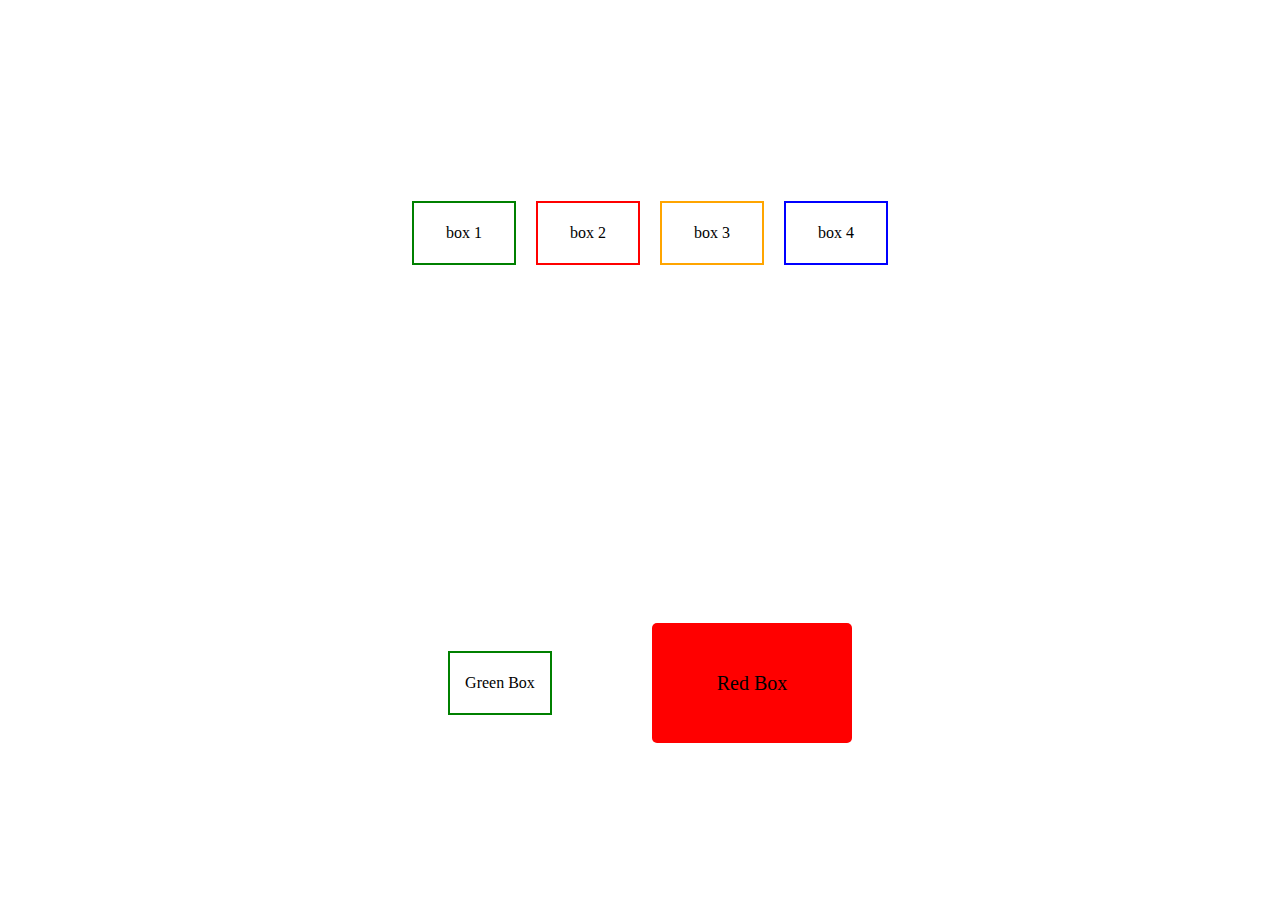
<file: AnimationsIntro/index.html>
<!DOCTYPE html>
<html lang="en">

<head>
    <meta charset="UTF-8">
    <title>Animations Intro</title>
    <link rel="stylesheet" href="style.css">
</head>

<body>
    <div class="outer">
        <div class="keys1">
            <div class="showbox slideright">box 1</div>
            <div class="showbox rotate">box 2</div>
            <div class="showbox leftup">box 3</div>
            <div class="showbox scale">box 4</div>
        </div>
        <div>
            <div class="keys1">
                <div class="showbox green ">Green Box</div>
                <div class="showbox red">Red Box</div>
            </div>
        </div>
    </div>
</body>

</html>
</file>
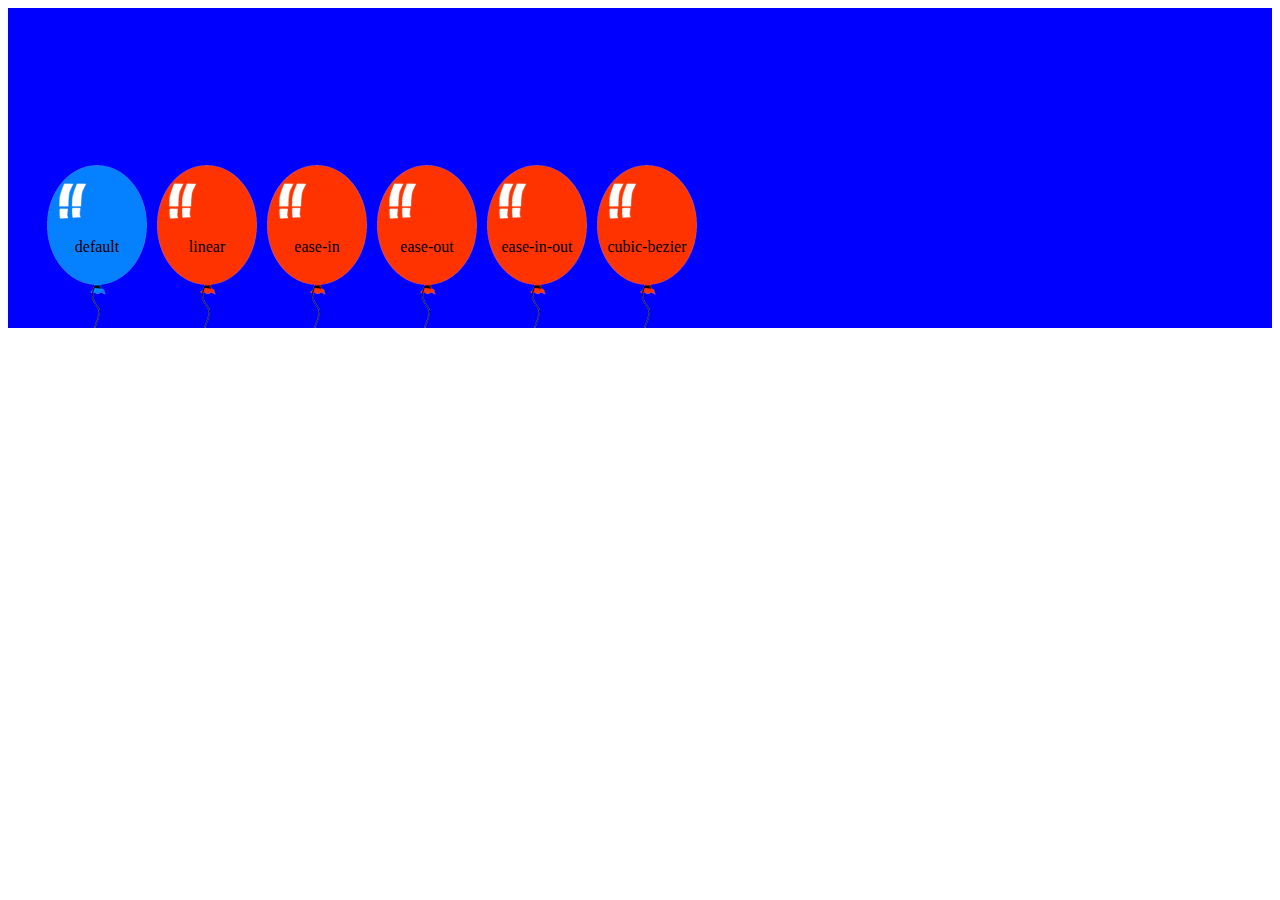
<file: Ballons/index.html>
<!DOCTYPE html>
<html lang="en">

<head>
    <meta charset="UTF-8">
    <title>Ballons</title>
    <link rel="stylesheet" href="style.css">
</head>

<body>
    <div class="stable">
        <div class="balloon default">default</div>
        <div class="balloon linear">linear</div>
        <div class="balloon ease-in">ease-in</div>
        <div class="balloon ease-out">ease-out</div>
        <div class="balloon ease-in-out">ease-in-out</div>
        <div class="balloon cubic-bezier">cubic-bezier</div>
    </div>
</body>

</html>
</file>
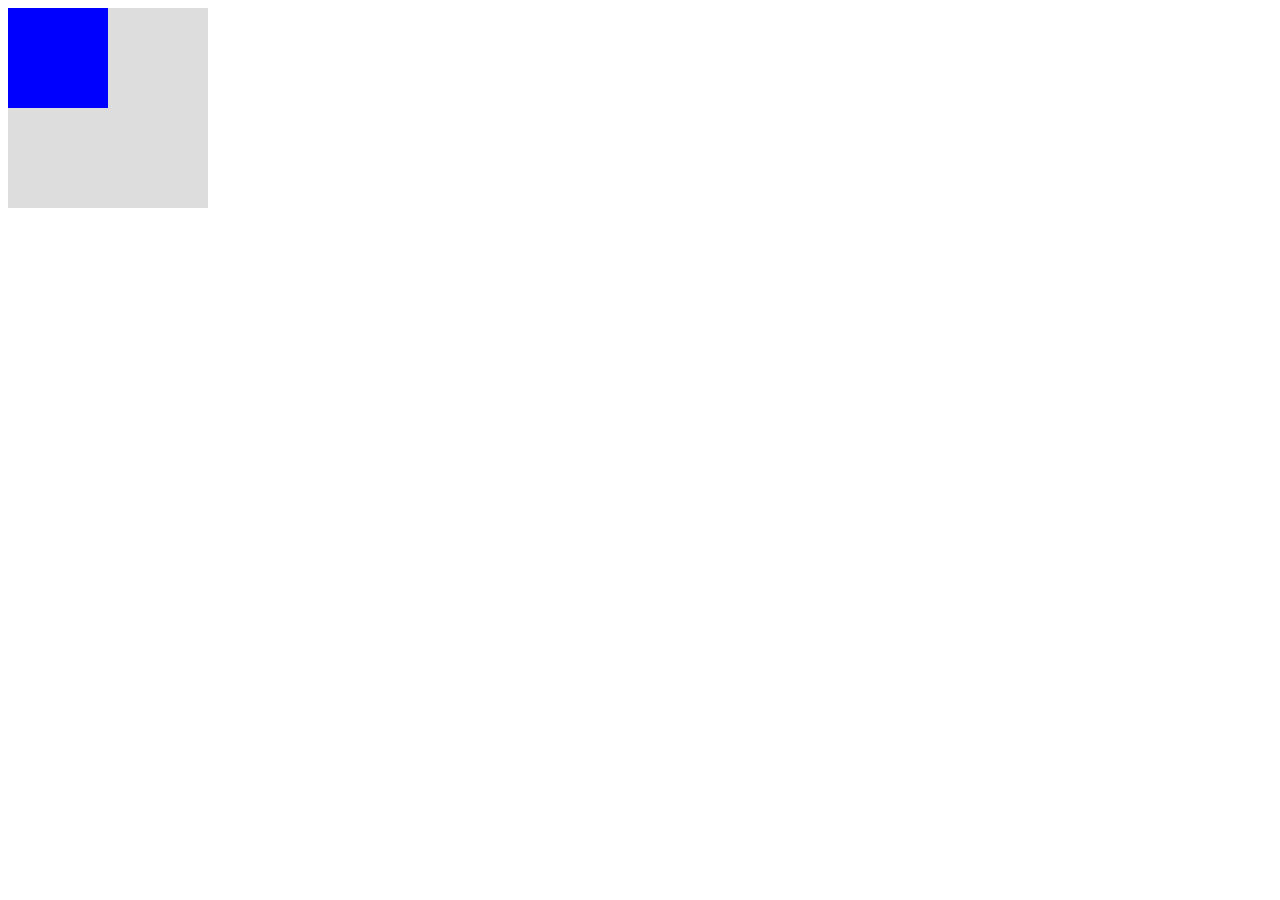
<file: MultipleTimingFunctions/index.html>
<!DOCTYPE html>
<html lang="en">

<head>
    <meta charset="UTF-8">
    <title>Multiple TimingFunctions</title>
    <link rel="stylesheet" href="style.css">
</head>

<body>
    <!-- <div id="outer"> -->
    <div id="stage">
        <div id="block" />
    </div>
    <!-- </div> -->
</body>

</html>
</file>
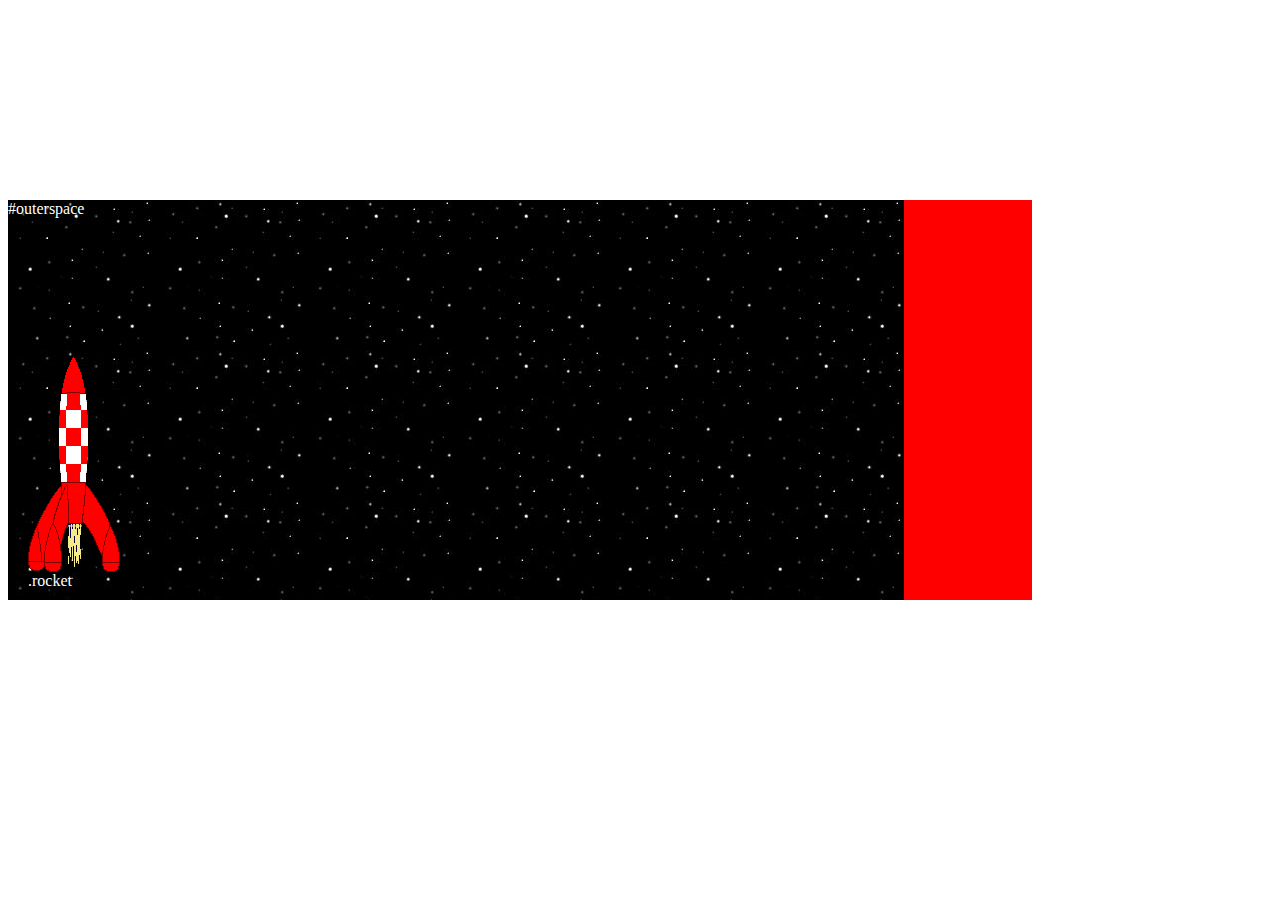
<file: RocketSpace/index.html>
<!DOCTYPE html>
<html lang="en">

<head>
    <meta charset="UTF-8">
    <title>Rocket space</title>
    <link rel="stylesheet" href="style.css">
</head>

<body>
    <div id="cls">
        <div id="outerspace">
            <div class="rocket">
                <div>
                    <!-- rocket -->
                </div>
                .rocket
            </div>#outerspace
        </div>
        <div>
</body>

</html>
</file>
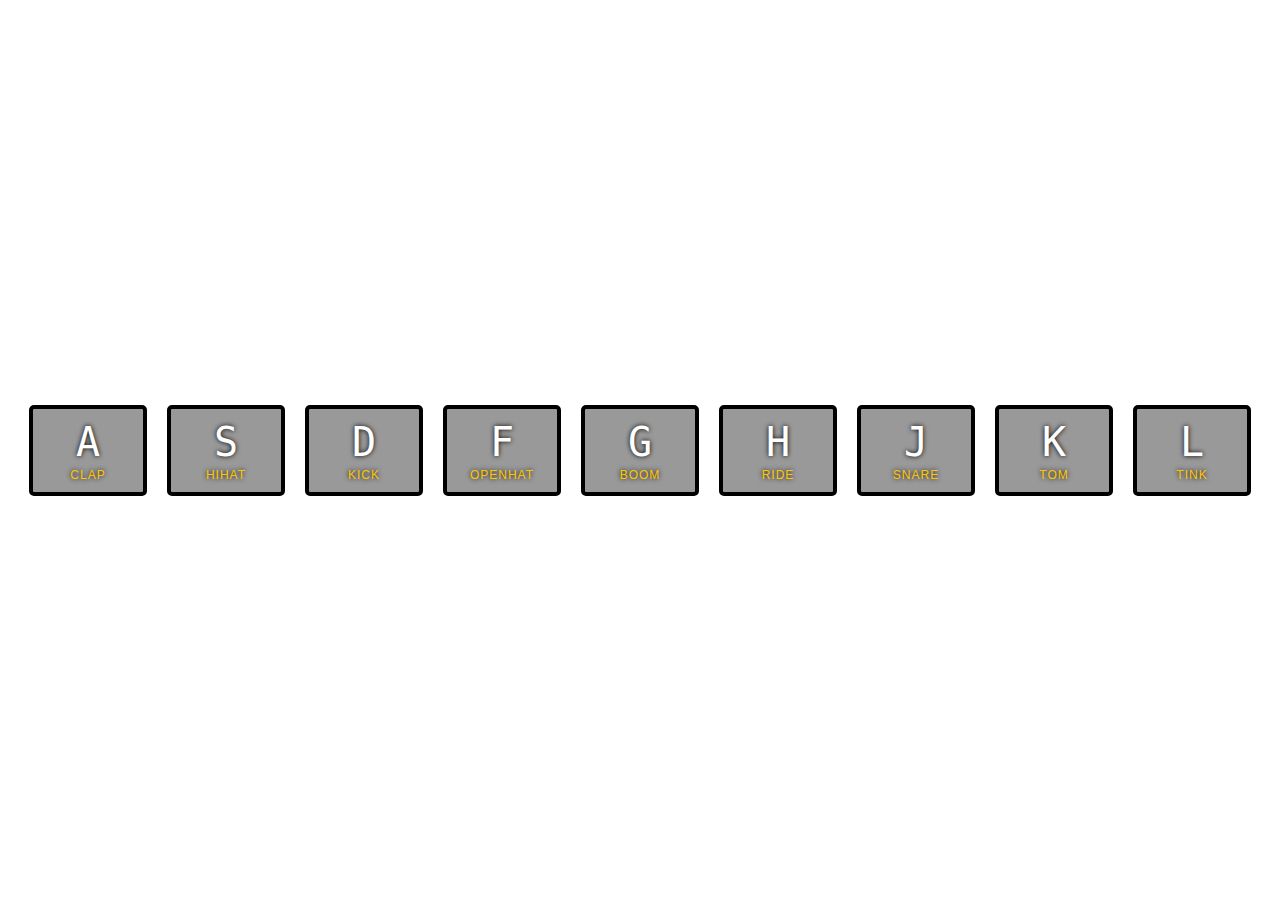
<file: 01 - JavaScript Drum Kit/index-FINISHED.html>
<!DOCTYPE html>
<html lang="en">
<head>
  <meta charset="UTF-8">
  <title>JS Drum Kit</title>
  <link rel="stylesheet" href="style.css">
</head>
<body>


  <div class="keys">
    <div data-key="65" class="key">
      <kbd>A</kbd>
      <span class="sound">clap</span>
    </div>
    <div data-key="83" class="key">
      <kbd>S</kbd>
      <span class="sound">hihat</span>
    </div>
    <div data-key="68" class="key">
      <kbd>D</kbd>
      <span class="sound">kick</span>
    </div>
    <div data-key="70" class="key">
      <kbd>F</kbd>
      <span class="sound">openhat</span>
    </div>
    <div data-key="71" class="key">
      <kbd>G</kbd>
      <span class="sound">boom</span>
    </div>
    <div data-key="72" class="key">
      <kbd>H</kbd>
      <span class="sound">ride</span>
    </div>
    <div data-key="74" class="key">
      <kbd>J</kbd>
      <span class="sound">snare</span>
    </div>
    <div data-key="75" class="key">
      <kbd>K</kbd>
      <span class="sound">tom</span>
    </div>
    <div data-key="76" class="key">
      <kbd>L</kbd>
      <span class="sound">tink</span>
    </div>
  </div>

  <audio data-key="65" src="sounds/clap.wav"></audio>
  <audio data-key="83" src="sounds/hihat.wav"></audio>
  <audio data-key="68" src="sounds/kick.wav"></audio>
  <audio data-key="70" src="sounds/openhat.wav"></audio>
  <audio data-key="71" src="sounds/boom.wav"></audio>
  <audio data-key="72" src="sounds/ride.wav"></audio>
  <audio data-key="74" src="sounds/snare.wav"></audio>
  <audio data-key="75" src="sounds/tom.wav"></audio>
  <audio data-key="76" src="sounds/tink.wav"></audio>

<script>
  function removeTransition(e) {
    if (e.propertyName !== 'transform') return;
    e.target.classList.remove('playing');
  }

  function playSound(e) {
    const audio = document.querySelector(`audio[data-key="${e.keyCode}"]`);
    const key = document.querySelector(`div[data-key="${e.keyCode}"]`);
    if (!audio) return;

    key.classList.add('playing');
    audio.currentTime = 0;
    audio.play();
  }

  const keys = Array.from(document.querySelectorAll('.key'));
  keys.forEach(key => key.addEventListener('transitionend', removeTransition));
  window.addEventListener('keydown', playSound);
</script>


</body>
</html>
</file>
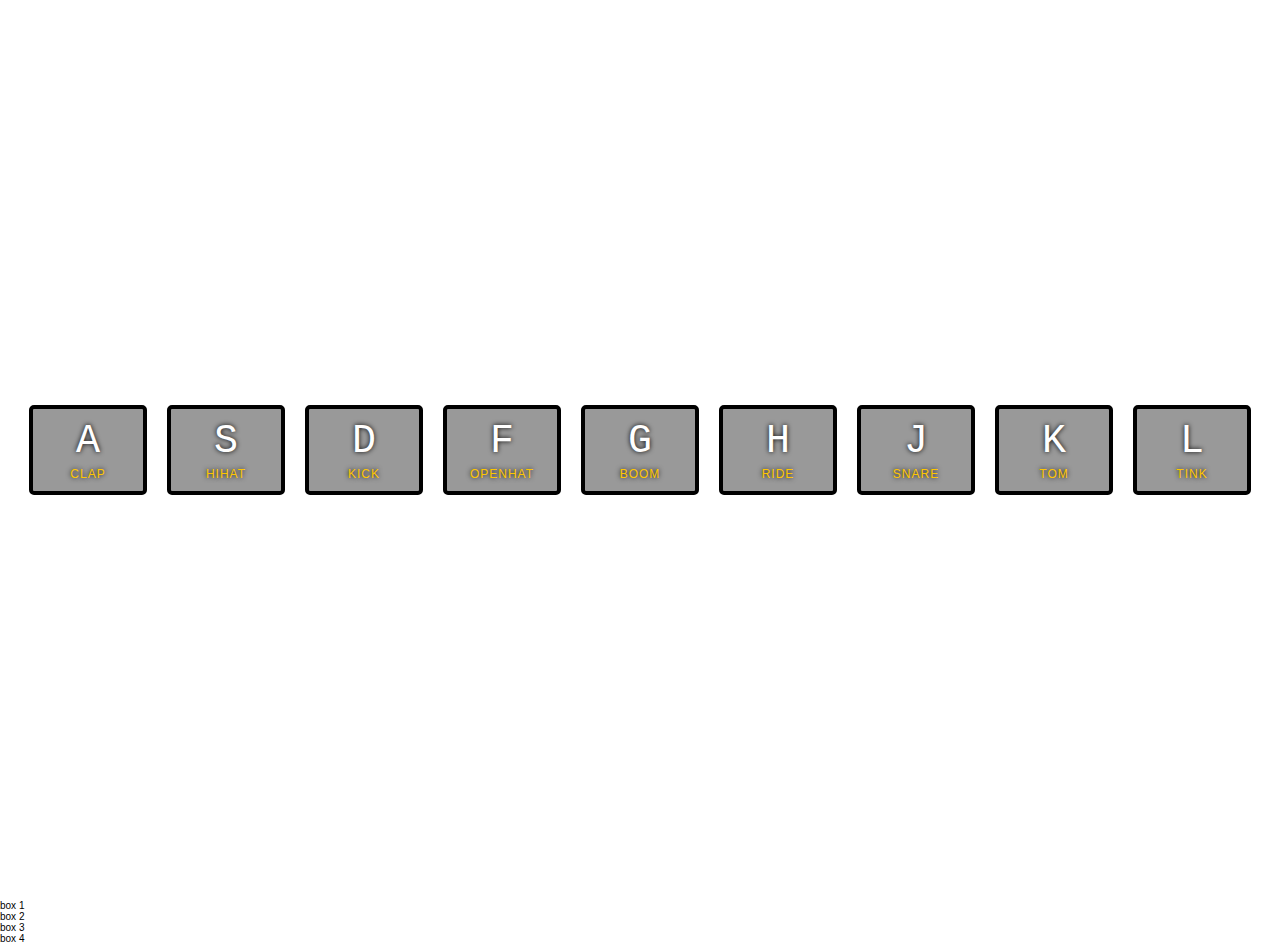
<file: 01 - JavaScript Drum Kit/index-START.html>
<!DOCTYPE html>
<html lang="en">

<head>
  <meta charset="UTF-8">
  <title>JS Drum Kit</title>
  <link rel="stylesheet" href="style.css">
</head>

<body>

  <div class="keys">
    <div data-key="65" class="key">
      <kbd>A</kbd>
      <span class="sound">clap</span>
    </div>
    <div data-key="83" class="key">
      <kbd>S</kbd>
      <span class="sound">hihat</span>
    </div>
    <div data-key="68" class="key">
      <kbd>D</kbd>
      <span class="sound">kick</span>
    </div>
    <div data-key="70" class="key">
      <kbd>F</kbd>
      <span class="sound">openhat</span>
    </div>
    <div data-key="71" class="key">
      <kbd>G</kbd>
      <span class="sound">boom</span>
    </div>
    <div data-key="72" class="key">
      <kbd>H</kbd>
      <span class="sound">ride</span>
    </div>
    <div data-key="74" class="key">
      <kbd>J</kbd>
      <span class="sound">snare</span>
    </div>
    <div data-key="75" class="key">
      <kbd>K</kbd>
      <span class="sound">tom</span>
    </div>
    <div data-key="76" class="key">
      <kbd>L</kbd>
      <span class="sound">tink</span>
    </div>
  </div>
  <div class="keys1">
    <div class="showbox slideright">box 1</div>
    <div class="showbox rotate">box 2</div>
    <div class="showbox leftup">box 3</div>
    <div class="showbox scale">box 4</div>
    <div>

      <audio data-key="65" src="sounds/clap.wav"></audio>
      <audio data-key="83" src="sounds/hihat.wav"></audio>
      <audio data-key="68" src="sounds/kick.wav"></audio>
      <audio data-key="70" src="sounds/openhat.wav"></audio>
      <audio data-key="71" src="sounds/boom.wav"></audio>
      <audio data-key="72" src="sounds/ride.wav"></audio>
      <audio data-key="74" src="sounds/snare.wav"></audio>
      <audio data-key="75" src="sounds/tom.wav"></audio>
      <audio data-key="76" src="sounds/tink.wav"></audio>

      <script>

        window.addEventListener('keydown', function (e) {
          const sound = document.querySelector(`audio[data-key="${e.keyCode}"]`);
          const key = document.querySelector(`div[data-key="${e.keyCode}"]`);
          if (!sound) return;

          key.classList.add('playing');
          sound.currentTime = 0;
          sound.play();
        });
        function removeClass(e) {
          if (e.propertyName !== 'transform') return;
          this.classList.remove('playing');
        }

        const keys = document.querySelectorAll('.key');
        keys.forEach(key => key.addEventListener('transitionend', removeClass));


      </script>


</body>

</html>
</file>
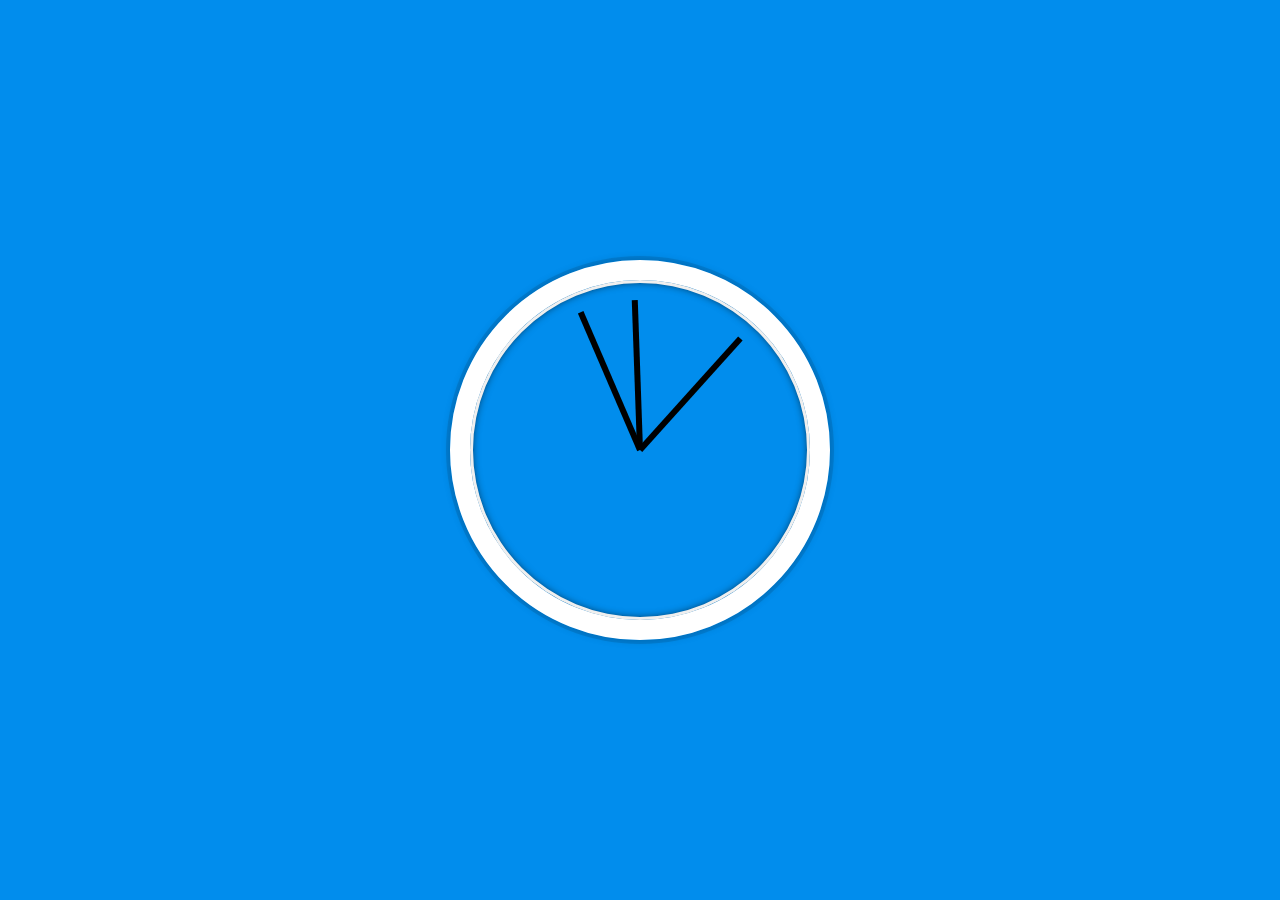
<file: 02 - JS and CSS Clock/index-FINISHED.html>
<!DOCTYPE html>
<html lang="en">
<head>
  <meta charset="UTF-8">
  <title>JS + CSS Clock</title>
</head>
<body>


    <div class="clock">
      <div class="clock-face">
        <div class="hand hour-hand"></div>
        <div class="hand min-hand"></div>
        <div class="hand second-hand"></div>
      </div>
    </div>


  <style>
    html {
      background: #018DED url(http://unsplash.it/1500/1000?image=881&blur=50);
      background-size: cover;
      font-family: 'helvetica neue';
      text-align: center;
      font-size: 10px;
    }

    body {
      margin: 0;
      font-size: 2rem;
      display: flex;
      flex: 1;
      min-height: 100vh;
      align-items: center;
    }

    .clock {
      width: 30rem;
      height: 30rem;
      border: 20px solid white;
      border-radius: 50%;
      margin: 50px auto;
      position: relative;
      padding: 2rem;
      box-shadow:
        0 0 0 4px rgba(0,0,0,0.1),
        inset 0 0 0 3px #EFEFEF,
        inset 0 0 10px black,
        0 0 10px rgba(0,0,0,0.2);
    }

    .clock-face {
      position: relative;
      width: 100%;
      height: 100%;
      transform: translateY(-3px); /* account for the height of the clock hands */
    }

    .hand {
      width: 50%;
      height: 6px;
      background: black;
      position: absolute;
      top: 50%;
      transform-origin: 100%;
      transform: rotate(90deg);
      transition: all 0.05s;
      transition-timing-function: cubic-bezier(0.1, 2.7, 0.58, 1);
    }
</style>

<script>
  const secondHand = document.querySelector('.second-hand');
  const minsHand = document.querySelector('.min-hand');
  const hourHand = document.querySelector('.hour-hand');

  function setDate() {
    const now = new Date();

    const seconds = now.getSeconds();
    const secondsDegrees = ((seconds / 60) * 360) + 90;
    secondHand.style.transform = `rotate(${secondsDegrees}deg)`;

    const mins = now.getMinutes();
    const minsDegrees = ((mins / 60) * 360) + ((seconds/60)*6) + 90;
    minsHand.style.transform = `rotate(${minsDegrees}deg)`;

    const hour = now.getHours();
    const hourDegrees = ((hour / 12) * 360) + ((mins/60)*30) + 90;
    hourHand.style.transform = `rotate(${hourDegrees}deg)`;
  }

  setInterval(setDate, 1000);

  setDate();

</script>
</body>
</html>
</file>
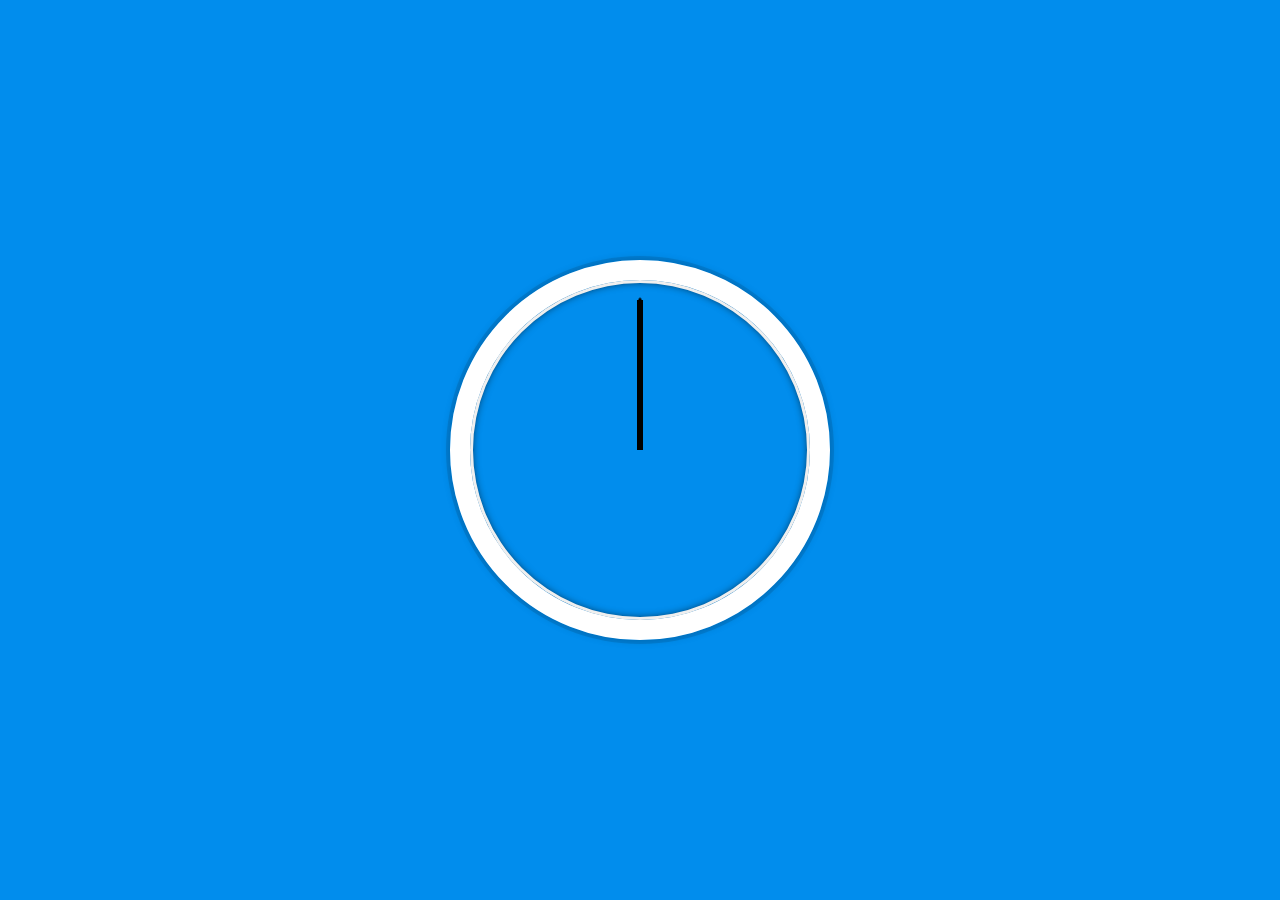
<file: 02 - JS and CSS Clock/index-START.html>
<!DOCTYPE html>
<html lang="en">

<head>
  <meta charset="UTF-8">
  <title>JS + CSS Clock</title>
</head>

<body>


  <div class="clock">
    <div class="clock-face">
      <div class="hand hour-hand"></div>
      <div class="hand min-hand"></div>
      <div class="hand second-hand"></div>
    </div>
  </div>


  <style>
    html {
      background: #018DED url(http://unsplash.it/1500/1000?image=881&blur=50);
      background-size: cover;
      font-family: 'helvetica neue';
      text-align: center;
      font-size: 10px;
    }

    body {
      margin: 0;
      font-size: 2rem;
      display: flex;
      flex: 1;
      min-height: 100vh;
      align-items: center;
    }

    .clock {
      width: 30rem;
      height: 30rem;
      border: 20px solid white;
      border-radius: 50%;
      margin: 50px auto;
      position: relative;
      padding: 2rem;
      box-shadow: 0 0 0 4px rgba(0, 0, 0, 0.1),
      inset 0 0 0 3px #EFEFEF,
      inset 0 0 10px black,
      0 0 10px rgba(0, 0, 0, 0.2);
    }

    .clock-face {
      position: relative;
      width: 100%;
      height: 100%;
      transform: translateY(-3px);
      /* account for the height of the clock hands */
    }

    .hand {
      width: 50%;
      /* height: 6px; */
      background: black;
      position: absolute;
      top: 50%;
      transform-origin: 100%;
      transform: rotate(90deg);
      transition: all 0.05s;
      transition-timing-function: cubic-bezier(0.1, 2.7, 0.58, 1);
      /* cubic-bezier(0.1, 2.7, 0.58, 1) */
    }

    .hour-hand {
      height: 6px;
    }

    .min-hand {
      height: 3px;
    }

    .second-hand {
      height: 1px;
    }
  </style>

  <script>
    const secondsH = document.querySelector('.second-hand');
    const minutesH = document.querySelector('.min-hand');
    const hoursH = document.querySelector('.hour-hand');
    function rotateFunc() {

      const now = new Date();
      const seconds = now.getSeconds();
      // console.log(seconds);
      const secDegrees = ((seconds / 60) * 360) + 90;
      secondsH.style.transform = `rotate(${secDegrees}deg)`;

      const minutes = now.getMinutes();
      const minDegrees = ((minutes / 60) * 360) + ((seconds / 60) * 6) + 90;
      minutesH.style.transform = `rotate(${minDegrees}deg)`;

      const hour = now.getHours();
      const hourDegrees = ((hour / 12) * 360) + ((minutes / 60) * 30) + 90;
      hoursH.style.transform = `rotate(${hourDegrees}deg)`;
    }

    setInterval(rotateFunc, 1000);

  </script>
</body>

</html>
</file>
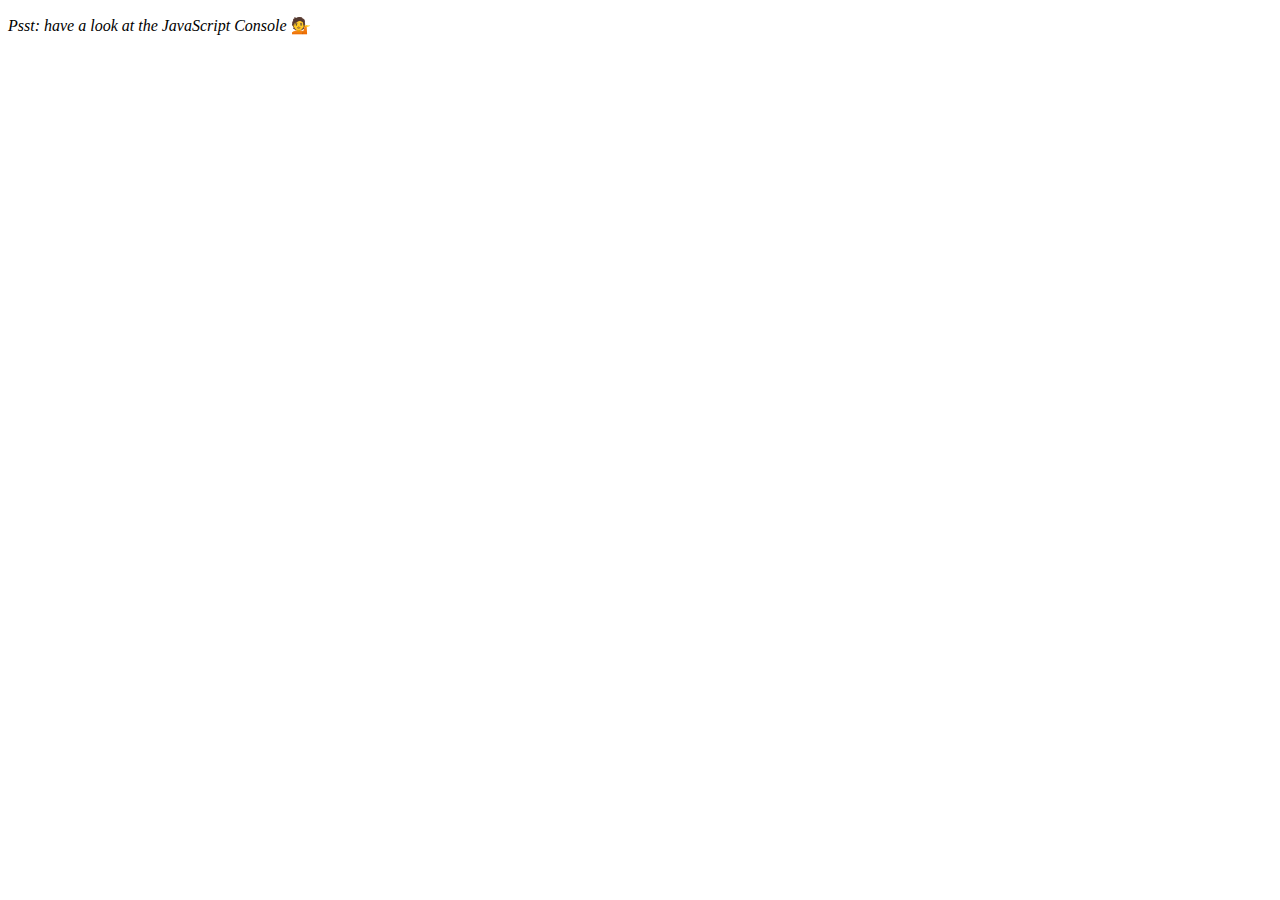
<file: 04 - Array Cardio Day 1/index-FINISHED.html>
<!DOCTYPE html>
<html lang="en">
<head>
  <meta charset="UTF-8">
  <title>Array Cardio 💪</title>
</head>
<body>
  <p><em>Psst: have a look at the JavaScript Console</em> 💁</p>
  <script>
    // Get your shorts on - this is an array workout!
    // ## Array Cardio Day 1

    // Some data we can work with

    const inventors = [
      { first: 'Albert', last: 'Einstein', year: 1879, passed: 1955 },
      { first: 'Isaac', last: 'Newton', year: 1643, passed: 1727 },
      { first: 'Galileo', last: 'Galilei', year: 1564, passed: 1642 },
      { first: 'Marie', last: 'Curie', year: 1867, passed: 1934 },
      { first: 'Johannes', last: 'Kepler', year: 1571, passed: 1630 },
      { first: 'Nicolaus', last: 'Copernicus', year: 1473, passed: 1543 },
      { first: 'Max', last: 'Planck', year: 1858, passed: 1947 },
      { first: 'Katherine', last: 'Blodgett', year: 1898, passed: 1979 },
      { first: 'Ada', last: 'Lovelace', year: 1815, passed: 1852 },
      { first: 'Sarah E.', last: 'Goode', year: 1855, passed: 1905 },
      { first: 'Lise', last: 'Meitner', year: 1878, passed: 1968 },
      { first: 'Hanna', last: 'Hammarström', year: 1829, passed: 1909 }
    ];

    const people = ['Beck, Glenn', 'Becker, Carl', 'Beckett, Samuel', 'Beddoes, Mick', 'Beecher, Henry', 'Beethoven, Ludwig', 'Begin, Menachem', 'Belloc, Hilaire', 'Bellow, Saul', 'Benchley, Robert', 'Benenson, Peter', 'Ben-Gurion, David', 'Benjamin, Walter', 'Benn, Tony', 'Bennington, Chester', 'Benson, Leana', 'Bent, Silas', 'Bentsen, Lloyd', 'Berger, Ric', 'Bergman, Ingmar', 'Berio, Luciano', 'Berle, Milton', 'Berlin, Irving', 'Berne, Eric', 'Bernhard, Sandra', 'Berra, Yogi', 'Berry, Halle', 'Berry, Wendell', 'Bethea, Erin', 'Bevan, Aneurin', 'Bevel, Ken', 'Biden, Joseph', 'Bierce, Ambrose', 'Biko, Steve', 'Billings, Josh', 'Biondo, Frank', 'Birrell, Augustine', 'Black Elk', 'Blair, Robert', 'Blair, Tony', 'Blake, William'];

    // Array.prototype.filter()
    // 1. Filter the list of inventors for those who were born in the 1500's
    const fifteen = inventors.filter(inventor => (inventor.year >= 1500 && inventor.year < 1600));

    console.table(fifteen);

    // Array.prototype.map()
    // 2. Give us an array of the inventor first and last names
    const fullNames = inventors.map(inventor => `${inventor.first} ${inventor.last}`);
    console.log(fullNames);

    // Array.prototype.sort()
    // 3. Sort the inventors by birthdate, oldest to youngest
    // const ordered = inventors.sort(function(a, b) {
    //   if(a.year > b.year) {
    //     return 1;
    //   } else {
    //     return -1;
    //   }
    // });

    const ordered = inventors.sort((a, b) => a.year > b.year ? 1 : -1);
    console.table(ordered);

    // Array.prototype.reduce()
    // 4. How many years did all the inventors live?
    const totalYears = inventors.reduce((total, inventor) => {
      return total + (inventor.passed - inventor.year);
    }, 0);

    console.log(totalYears);

    // 5. Sort the inventors by years lived
    const oldest = inventors.sort(function(a, b) {
      const lastInventor = a.passed - a.year;
      const nextInventor = b.passed - b.year;
      return lastInventor > nextInventor ? -1 : 1;
    });
    console.table(oldest);

    // 6. create a list of Boulevards in Paris that contain 'de' anywhere in the name
    // https://en.wikipedia.org/wiki/Category:Boulevards_in_Paris

    // const category = document.querySelector('.mw-category');
    // const links = Array.from(category.querySelectorAll('a'));
    // const de = links
    //             .map(link => link.textContent)
    //             .filter(streetName => streetName.includes('de'));

    // 7. sort Exercise
    // Sort the people alphabetically by last name
    const alpha = people.sort((lastOne, nextOne) => {
      const [aLast, aFirst] = lastOne.split(', ');
      const [bLast, bFirst] = nextOne.split(', ');
      return aLast > bLast ? 1 : -1;
    });
    console.log(alpha);

    // 8. Reduce Exercise
    // Sum up the instances of each of these
    const data = ['car', 'car', 'truck', 'truck', 'bike', 'walk', 'car', 'van', 'bike', 'walk', 'car', 'van', 'car', 'truck', 'pogostick'];

    const transportation = data.reduce(function(obj, item) {
      if (!obj[item]) {
        obj[item] = 0;
      }
      obj[item]++;
      return obj;
    }, {});

    console.log(transportation);

  </script>
</body>
</html>
</file>
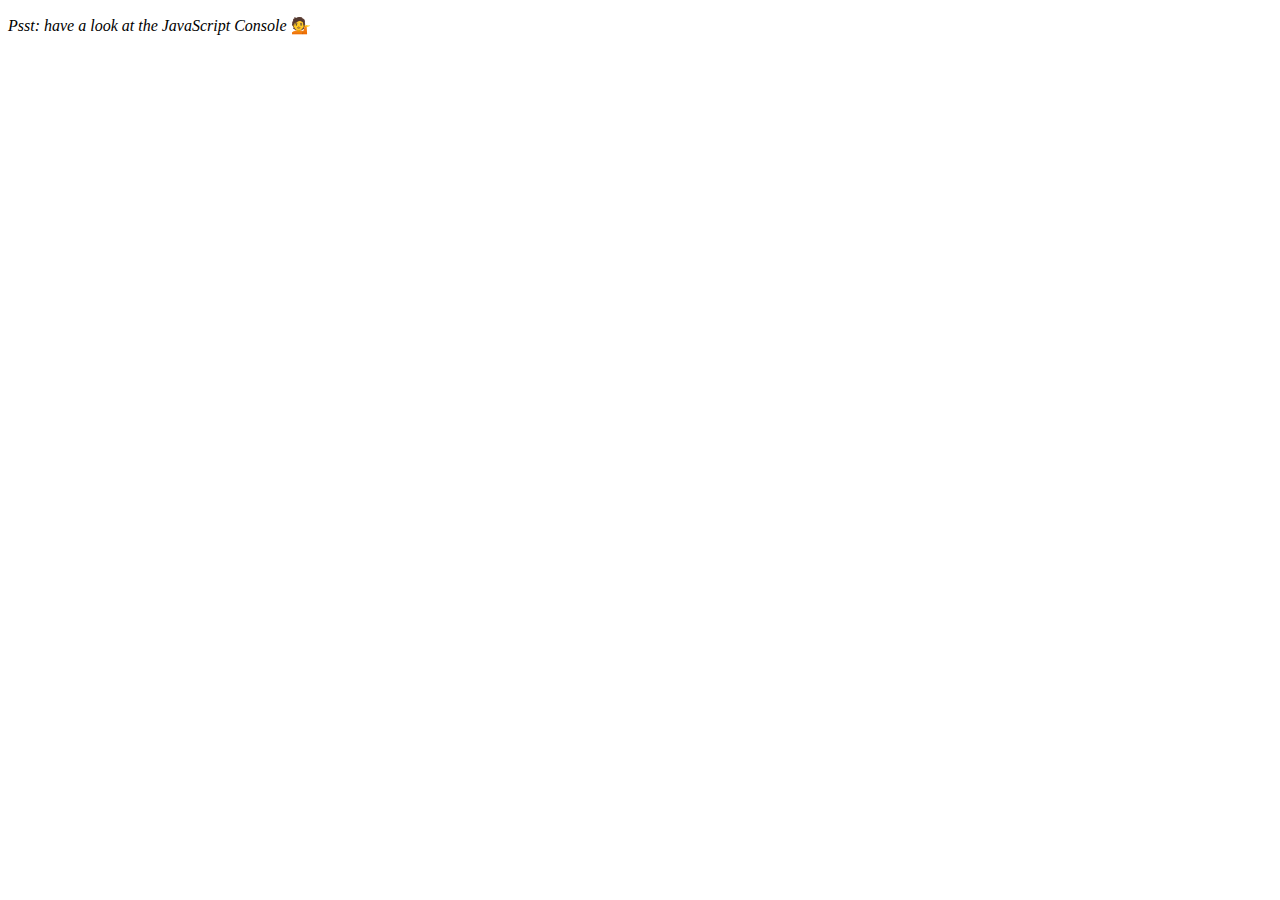
<file: 04 - Array Cardio Day 1/index-START.html>
<!DOCTYPE html>
<html lang="en">

<head>
  <meta charset="UTF-8">
  <title>Array Cardio 💪</title>
</head>

<body>
  <p>
    <em>Psst: have a look at the JavaScript Console</em> 💁</p>
  <script>
    // Get your shorts on - this is an array workout!
    // ## Array Cardio Day 1

    // Some data we can work with

    const inventors = [
      { first: 'Albert', last: 'Einstein', year: 1879, passed: 1955 },
      { first: 'Isaac', last: 'Newton', year: 1643, passed: 1727 },
      { first: 'Galileo', last: 'Galilei', year: 1564, passed: 1642 },
      { first: 'Marie', last: 'Curie', year: 1867, passed: 1934 },
      { first: 'Johannes', last: 'Kepler', year: 1571, passed: 1630 },
      { first: 'Nicolaus', last: 'Copernicus', year: 1473, passed: 1543 },
      { first: 'Max', last: 'Planck', year: 1858, passed: 1947 },
      { first: 'Katherine', last: 'Blodgett', year: 1898, passed: 1979 },
      { first: 'Ada', last: 'Lovelace', year: 1815, passed: 1852 },
      { first: 'Sarah E.', last: 'Goode', year: 1855, passed: 1905 },
      { first: 'Lise', last: 'Meitner', year: 1878, passed: 1968 },
      { first: 'Hanna', last: 'Hammarström', year: 1829, passed: 1909 }
    ];

    const people = ['Beck, Glenn', 'Becker, Carl', 'Beckett, Samuel', 'Beddoes, Mick', 'Beecher, Henry', 'Beethoven, Ludwig', 'Begin, Menachem', 'Belloc, Hilaire', 'Bellow, Saul', 'Benchley, Robert', 'Benenson, Peter', 'Ben-Gurion, David', 'Benjamin, Walter', 'Benn, Tony', 'Bennington, Chester', 'Benson, Leana', 'Bent, Silas', 'Bentsen, Lloyd', 'Berger, Ric', 'Bergman, Ingmar', 'Berio, Luciano', 'Berle, Milton', 'Berlin, Irving', 'Berne, Eric', 'Bernhard, Sandra', 'Berra, Yogi', 'Berry, Halle', 'Berry, Wendell', 'Bethea, Erin', 'Bevan, Aneurin', 'Bevel, Ken', 'Biden, Joseph', 'Bierce, Ambrose', 'Biko, Steve', 'Billings, Josh', 'Biondo, Frank', 'Birrell, Augustine', 'Black, Elk', 'Blair, Robert', 'Blair, Tony', 'Blake, William'];

    // Array.prototype.filter()
    // 1. Filter the list of inventors for those who were born in the 1500's
    const mems = inventors.filter(item => item.year > 1499 && item.year <= 1599);
    console.log(mems);

    // Array.prototype.map()
    // 2. Give us an array of the inventors' first and last names
    const inventorrs = inventors.map(inventor => inventor.first + inventor.last);
    console.log(inventorrs);

    // Array.prototype.sort()
    // 3. Sort the inventors by birthdate, oldest to youngest

    // Array.prototype.reduce()
    // 4. How many years did all the inventors live?

    // 5. Sort the inventors by years lived

    // 6. create a list of Boulevards in Paris that contain 'de' anywhere in the name
    // https://en.wikipedia.org/wiki/Category:Boulevards_in_Paris


    // 7. sort Exercise
    // Sort the people alphabetically by last name

    // 8. Reduce Exercise
    // Sum up the instances of each of these
    const data = ['car', 'car', 'truck', 'truck', 'bike', 'walk', 'car', 'van', 'bike', 'walk', 'car', 'van', 'car', 'truck'];

  </script>
</body>

</html>
</file>
<file: AnimationsIntro/style.css>
.outer {
  display: flex;
  flex-direction: column;
  flex: 1;
}
.keys1 {
  display: flex;
  flex: 1;
  min-height: 50vh;
  align-items: center;
  justify-content: center;
}

.showbox {
  width: 100px;
  height: 60px;
  border: 2px solid green;
  margin-left: 20px;
  background-color: #fff;
  line-height: 60px;
  text-align: center;
  -webkit-transition: 1s ease-in-out;
  -moz-transition: 1s ease-in-out;
  -o-transition: 1s ease-in-out;
  transition: 1s ease-in-out;
}
.rotate {
  border: 2px solid red;
}
.leftup {
  border: 2px solid orange;
}
.scale {
  border: 2px solid blue;
}
.green {
}

.red {
  width: 200px;
  height: 120px;
  text-align: center;
  line-height: 120px;
  font-size: 20px;
  background-color: red;
  margin-left: 100px;
  border: none;
  border-radius: 5px;
}
.showbox.green:hover {
  background-color: red;
  border-radius: 5px;
  border: none;
  font-size: 20px;
  -webkit-transform: scale(2);
  -moz-transform: scale(2);
  -o-transform: scale(2);
  -ms-transform: scale(2);
  transform: scale(2);
}
.showbox.red:hover {
  background-color: #fff;
  border-radius: 0px;
  border: 2px solid green;
  font-size: 35px;
  -webkit-transform: scale(0.5);
  -moz-transform: scale(0.5);
  -o-transform: scale(0.5);
  -ms-transform: scale(0.5);
  transform: scale(0.5);
}

.showbox.slideright:hover {
  -webkit-transform: translate(3em, 0);
  -moz-transform: translate(3em, 0);
  -o-transform: translate(3em, 0);
  -ms-transform: translate(3em, 0);
  transform: translate(3em, 0);
}
.showbox.rotate:hover {
  -webkit-transform: rotate(30deg);
  -moz-transform: rotate(30deg);
  -o-transform: rotate(30deg);
  -ms-transform: rotate(30deg);
  transform: rotate(30deg);
}
.showbox.leftup:hover {
  -webkit-transform: translate(-3em, -2em);
  -moz-transform: translate(-3em, -2em);
  -o-transform: translate(-3em, -2em);
  -ms-transform: translate(-3em, -2em);
  transform: translate(-3em, -2em);
}
.showbox.scale:hover {
  -webkit-transform: scale(2);
  -moz-transform: scale(2);
  -o-transform: scale(2);
  -ms-transform: scale(2);
  transform: scale(2);
}
</file>
<file: Ballons/style.css>
.stable {
  position: relative;
  height: 320px;
  background-color: blue;
}
.stable .balloon {
  position: absolute;
  bottom: 0;
  width: 100px;
  text-align: center;
  height: 163px;
  background: url(./images/balloon.png) no-repeat;
  line-height: 163px;
}
.stable:hover .balloon {
  bottom: 157px;
  transition-duration: 3s;
}

.stable .balloon.default {
  left: 39px;
  background-image: url(./images/balloon-blue.png);
}
.stable .balloon.linear {
  left: 149px;
  transition-timing-function: linear;
}
.stable .balloon.ease-in {
  left: 259px;
  transition-timing-function: ease-in;
}
.stable .balloon.ease-out {
  left: 369px;
  transition-timing-function: ease-out;
}
.stable .balloon.ease-in-out {
  left: 479px;
  transition-timing-function: ease-in-out;
}
.stable .balloon.cubic-bezier {
  left: 589px;
  transition-timing-function: cubic-bezier(0, 1, 1, 0);
}
</file>
<file: MultipleTimingFunctions/style.css>
/* #outer {
  display: flex;
  flex: 1;
  height: 100vh;
  align-items: center;
  justify-content: center;
} */

#stage {
  position: relative;
  height: 200px;
  width: 200px;
  background-color: #ddd;
}
#block {
  position: absolute;
  width: 100px;
  height: 100px;
  background: blue;
  left: 0;
  top: 0;
  -webkit-transition-property: left, top, background, -webkit-transform;
  transition-property: left, top, background, -webkit-transform;
  -webkit-transition-duration: 2s, 2s, 1s, 2s;
  transition-duration: 2s, 2s, 1s, 2s;
  -webkit-transition-timing-function: ease-out, ease-in, linear, ease-in-out;
  transition-timing-function: ease-out, ease-in, linear, ease-in-out;
  -webkit-transition-delay: 0, 0, 0, 1s;
  transition-delay: 0, 0, 0, 1s;
}

#stage:hover #block {
  left: 100px;
  top: 100px;
  background: red;
  -webkit-transform: rotate(360deg);
  transform: rotate(360deg);
}
</file>
<file: RocketSpace/style.css>
#cls {
  width: 80vw;
  margin-top: 200px;
  height: 400px;
  background-color: red;
  overflow: hidden;
}
#outerspace {
  position: relative;
  height: 400px;
  width: 70vw;
  background: #0c0440 url(./images/outerspace.jpg) repeat;
  color: #fff;
  -webkit-transition: 2s ease-in-out;
  -moz-transition: 2s ease-in-out;
  -o-transition: 2s ease-in-out;
  transition: 2s ease-in-out;
}
div.rocket {
  position: absolute;
  bottom: 10px;
  left: 20px;
  -webkit-transition: 3s ease-in;
  -moz-transition: 3s ease-in;
  -o-transition: 3s ease-in;
  transition: 3s ease-in;
}
div.rocket div {
  width: 92px;
  height: 215px;
  background: url(./images/rocket.gif) no-repeat;
  -webkit-transition: 2s ease-in-out;
  -moz-transition: 2s ease-in-out;
  -o-transition: 2s ease-in-out;
  transition: 2s ease-in-out;
}
#outerspace:hover {
  -webkit-transform: translate(-540px, 0px);
  -moz-transform: translate(-540px, 0px);
  -o-transform: translate(-540px, 0px);
  -ms-transform: translate(-540px, 0px);
  transform: translate(-540px, 0px);
}
/* hover final state */
#outerspace:hover div.rocket {
  -webkit-transform: translate(540px, -200px);
  -moz-transform: translate(540px, -200px);
  -o-transform: translate(540px, -200px);
  -ms-transform: translate(540px, -200px);
  transform: translate(540px, -200px);
}
#outerspace:hover div.rocket div {
  -webkit-transform: rotate(70deg);
  -moz-transform: rotate(70deg);
  -o-transform: rotate(70deg);
  -ms-transform: rotate(70deg);
  transform: rotate(70deg);
}
</file>
<file: 01 - JavaScript Drum Kit/style.css>
html {
  font-size: 10px;
  background: url(http://i.imgur.com/b9r5sEL.jpg) bottom center;
  background-size: cover;
}

body,
html {
  margin: 0;
  padding: 0;
  font-family: sans-serif;
}

.keys {
  display: flex;
  flex: 1;
  min-height: 100vh;
  align-items: center;
  justify-content: center;
}

.key {
  border: 0.4rem solid black;
  border-radius: 0.5rem;
  margin: 1rem;
  font-size: 1.5rem;
  padding: 1rem 0.5rem;
  transition: all 0.07s ease;
  width: 10rem;
  text-align: center;
  color: white;
  background: rgba(0, 0, 0, 0.4);
  text-shadow: 0 0 0.5rem black;
}

.playing {
  transform: scale(1.1);
  border-color: #ffc600;
  box-shadow: 0 0 1rem #ffc600;
}

kbd {
  display: block;
  font-size: 4rem;
}

.sound {
  font-size: 1.2rem;
  text-transform: uppercase;
  letter-spacing: 0.1rem;
  color: #ffc600;
}
</file>
